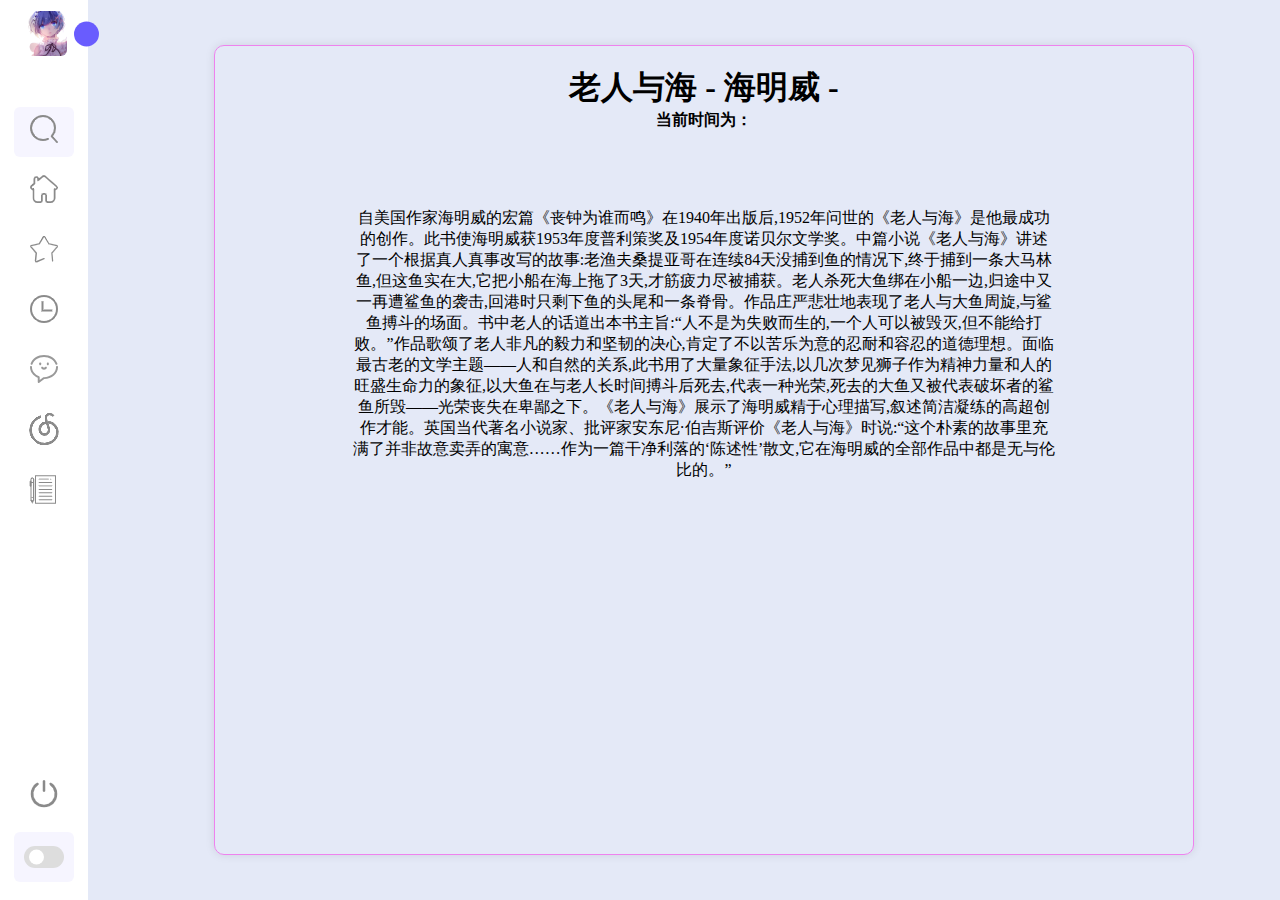
<file: cbl.html>
<!DOCTYPE html>
<html lang="en">

<head>
    <meta charset="UTF-8">
    <meta name="viewport" content="width=device-width, initial-scale=1.0">
    <title>~夕阳的小世界哦~</title>
    <!-- 引入字体图标 -->
    <link rel="stylesheet" href="./font/iconfont.css">
    <link rel="icon" href="font/xuewu.png" type="image/png">
    <style>
        * {
            margin: 0;
            padding: 0;
            box-sizing: border-box;/*盒子模型*/
        }

        body {
            min-height: 100vh;/*视窗高度*/
            background-color: var(--body-color);/*背景颜色*/
            transition: all 0.3s ease;/*过渡效果*/
            /* background-image: url(font/bj.jpg);
            background-size: cover;  直接添加背景图片 就会失去切换深色主题的效果*/
            display: flex;/*设置为弹性盒子*/
        }

        /* 设置全局变量 */
        :root {
            --body-color: #E4E9F7;
            --shell-color: #FFF;
            --primary-color: #695CFE;/*主题色*/
            --primary-color-light: #F6F5FF;/*主题色浅色*/
            --toggle-color: #DDD;
            --text-color: #707070;
        }

        /* 深色主题变量 */
        .dark {
            --body-color: #202224;
            --shell-color: #171717;/*侧边栏背景颜色(深色模式时）*/
            --primary-color: #3a3b3c;
            --primary-color-light: #3a3b3c;
            --toggle-color: #fff;
            --text-color: #ccc;
            background-image: url(font/bj.jpg);
            background-size: cover;/*设置背景图片*/

            
        }

        .shell {
            position: fixed;
            top: 0;
            left: 0;
            height: 100%;
            width: 250px;
            padding: 10px 14px;
            background: var(--shell-color);
            transition: all 0.3s ease;
            z-index: 100;/*设置层级*/
        }

        .close {
            width: 88px;
        }

        .shell li {
            height: 50px;
            list-style: none;/*去除列表的点*/
            display: flex;
            align-items: center;
            margin-top: 10px;
        }

        .image,
        .icon {
            min-width: 60px;/*最小宽度*/
            border-radius: 6px;
        }

        .icon {
            min-width: 60px;
            border-radius: 6px;
            height: 100%;
            display: flex;
            align-items: center;
            justify-content: center;
            font: 300 23px '';/*字体大小*/
        }

        .text,
        .icon {
            color: var(--text-color);/*深色模式字体颜色*/
            transition: all 0.3s ease;/*过渡效果*/
        }

        .text {
            font: 500 17px;
            white-space: nowrap;/*不换行*/
            opacity: 1;
        }

        .shell.close .text {
            opacity: 0;
        }

        header {
            position: relative;
        }

        .image-text {
            display: flex;
            align-items: center;
        }

        .logo-text {
            display: flex;
            flex-direction: column;/*垂直排列*/
        }

        .name {
            margin-top: 2px;
            font: 600 18px '';
        }

        .software {
            font-size: 20px;
            margin-top: -2px;
            display: block;
        }

        .image {
            display: flex;
            align-items: center;
            justify-content: center;
        }

        .image img {
            width: 45px;
            border-radius: 6px;
        }

        .toggle {
            position: absolute;
            top: 50%;
            right: -25px;
            transform: translateY(-50%) rotate(180deg);/*元素向上移动本身高度的50% 元素再旋转180度 transform函数，它将元素沿Y轴（垂直方向）移动*/
            height: 25px;
            width: 25px;
            background-color: var(--primary-color);
            color: var(--shell-color);
            border-radius: 50%;
            display: flex;
            align-items: center;
            justify-content: center;
            font-size: 15px;
            cursor: pointer;
            transition: all 0.3s ease;
        }

        .toggle {
            color: #ccc;
        }

        .shell.close .toggle {
            transform: translateY(-50%) rotate(0deg);
        }

        .menu {
            margin-top: 40px;
        }

        li.search-box {
            border-radius: 6px;
            background-color: var(--primary-color-light);
            cursor: pointer;/*鼠标移动到上面时变成手指*/
            transition: all 0.3s ease;
        }

        li.search-box input {
            height: 100%;
            width: 100%;
            outline: none;/*去除边框*/
            border: none;
            background-color: var(--primary-color-light);
            color: var(--text-color);
            border-radius: 6px;
            font-size: 17px;
            font-weight: 500;
            transition: all 0.3s ease;
        }

        .shell li a {
            list-style: none;
            height: 100%;
            background-color: transparent;/*背景颜色透明*/
            display: flex;
            align-items: center;
            height: 100%;
            width: 100%;
            border-radius: 6px;
            text-decoration: none;
            transition: all 0.3s ease;
        }

        .shell li a:hover {
            background-color: var(--primary-color);
        }

        .shell li a:hover .icon,
        .shell li a:hover .text {
            color: var(--shell-color);
        }

        .menu-bar {
            height: calc(100% - 55px);
            display: flex;
            flex-direction: column;/*垂直排列*/
            justify-content: space-between;/*两端对齐*/
            overflow-y: scroll;/*滚动条*/
        }

        .menu-bar::-webkit-scrollbar {
            display: none;
        }

        .menu-bar .mode {
            border-radius: 6px;
            background-color: var(--primary-color-light);
            position: relative;
            transition: all 0.3s ease;
        }

        .menu-bar .mode .sun-moon {
            height: 50px;
            width: 60px;
        }

        .mode .sun-moon i {
            position: absolute;/*绝对定位*/
        }

        .mode .sun-moon i.sun {
            opacity: 0;/*透明度*/
        }

        .toggle-switch {
            position: absolute;
            right: 0;
            height: 100%;
            min-width: 60px;
            display: flex;
            align-items: center;
            justify-content: center;
            border-radius: 6px;
            cursor: pointer;
        }

        .switch {
            position: relative;
            height: 22px;
            width: 40px;
            border-radius: 25px;
            background-color: var(--toggle-color);
            transition: all 0.3s ease;/*开关的过渡效果*/
        }

        .switch::before {/*开关的小圆点*/
            content: '';
            position: absolute;
            height: 15px;
            width: 15px;
            border-radius: 50%;
            top: 50%;
            left: 5px;
            transform: translateY(-50%);/*元素向上移动本身高度的50%*/
            background-color: var(--shell-color);/*开关的小圆点颜色*/
            transition: all 0.3s ease;
        }

        .dark .shell li a:hover .icon, 
        .dark .shell li a:hover .text {
            color: #ccc;
        }

        .dark .mode .sun-moon i.sun {
            opacity: 1;
        }

        .dark .mode .sun-moon i.moon {
            opacity: 0;
        }

        .dark .switch::before {
            left: 20px;
        }
        .DefaultArticle{
            width: calc(100% - 300px);/*减去左右边距各150px*/
            max-width: 80%;/*最大宽度*/
            height: 90vh;/*90视窗高度*/
            padding: 20px;
            background-color: transparent;/*背景颜色透明*/
            border:1px solid Violet;
            border-radius: 10px;
            box-shadow: 0 0 10px rgba(0, 0, 0, 0.1);/*添加阴影效果*/
            /*实现居中*/
            position: absolute;
            left:55%;
            top: 50%;
            transform: translate(-50%,-50%);
        }
        .AritcleTitle{
            text-align: center;
            font-family: "微软雅黑";
        }
        .ReleaseTime{
            text-align: center;
        }
        .Details{
            width: 75%;
            height: 80%;
            position: relative;
            left:50%;
            top: 50%;
            transform: translate(-50%,-50%);/*实现居中*/
        }
        #time {
            display: inline;
        }
        .dark-article {
        color: #FFFFF0;
        border: 1px solid Gainsboro;
        }
        .ArticleContene{
            text-align: center;
        }
        #playbutton {
        position: fixed;
        right: 20px;
        bottom: 20px;
        background-color: transparent;
        border: none;
        color: #E4E9F7;
        padding: 10px 20px;
        text-align: center;
        text-decoration: none;
        display: inline-block;
        font-size: 16px;
        margin: 4px 2px;
        cursor: pointer;
        }
    </style>
</head>

<body>

    <nav class="shell close">
        <header>
            <div class="image-text">
                <span class="image">
                    <img src="font/123.png">
                </span>
                <div class="text logo-text">
                    <span class="name">小夕阳的侧边栏</span>
                    <span class="software">-Welcome-</span>
                </div>
            </div>
            <i class="iconfont icon-xiangyoujiantou toggle"></i>
        </header>
        <div class="menu-bar">
            <div class="menu">
                <li class="search-box">
                    <i class="iconfont icon-sousuo icon"></i>
                    <input type="text" placeholder="搜索...">
                </li>
                <ul class="menu-links">
                    <li class="nav-link">
                        <a href="zy.html" target="_blank">
                            <i class="iconfont icon-shouye icon" ></i>
                            <span class="text nac-text">主页</span>
                        </a>
                    </li>

                    <li class="nav-link">
                        <a href="404/404.html">
                            <i class="iconfont icon-shoucangxiao icon"></i>
                            <span class="text nac-text">我的收藏</span>
                        </a>
                    </li>

                    <li class="nav-link">
                        <a href="404/404.html">
                            <i class="iconfont icon-lishi icon"></i>
                            <span class="text nac-text">历史记录</span>
                        </a>
                    </li>

                    <li class="nav-link">
                        <a href="http://dongfeng.66ghz.com/5/index.html?i=1" target="_blank">
                            <i class="iconfont icon-xiaoxi icon"></i>
                            <span class="text nac-text">特效</span>
                        </a>
                    </li>

                    <li class="nav-link">
                        <a href="yybfq/yy.html" target="_blank">
                            <i class="iconfont icon-fensi icon"></i>
                            <span class="text nac-text">音乐</span>
                        </a>
                    </li>

                    <li class="nav-link">
                        <a href="lyb/lyb.html" target="_blank">
                            <i class="iconfont icon-chuangzuo icon"></i>
                            <span class="text nac-text">留言板</span>
                        </a>
                    </li>
                </ul>
            </div>
            <div class="bottom-content">
                <li class="">
                    <a id="logout-link" href="javascript:window.close();" target="_self">
                        <i class="iconfont icon-zhuxiaoyuan icon"></i>
                        <span class="text nac-text">注销</span>
                    </a>
                </li>
                <li class="mode">
                    <div class="sun-moon">
                        <i class="iconfont icon-rijian icon sun"></i>
                        <i class="iconfont icon-yejian icon moon"></i>
                    </div>
                    <span class="mode-text text">夜间模式</span>
                    <div class="toggle-switch">
                        <span class="switch"></span>
                    </div>
                </li>
            </div>
        </div>
    </nav>
    <div class="DefaultArticle">
        <h1 class="AritcleTitle">老人与海
            - 海明威 -
        </h1>
        <h4 class="ReleaseTime">当前时间为：<p id="time"></p></h4>
        <div class="Details">
            <p class="ArticleContene">自美国作家海明威的宏篇《丧钟为谁而鸣》在1940年出版后,1952年问世的《老人与海》是他最成功的创作。此书使海明威获1953年度普利策奖及1954年度诺贝尔文学奖。中篇小说《老人与海》讲述了一个根据真人真事改写的故事:老渔夫桑提亚哥在连续84天没捕到鱼的情况下,终于捕到一条大马林鱼,但这鱼实在大,它把小船在海上拖了3天,才筋疲力尽被捕获。老人杀死大鱼绑在小船一边,归途中又一再遭鲨鱼的袭击,回港时只剩下鱼的头尾和一条脊骨。作品庄严悲壮地表现了老人与大鱼周旋,与鲨鱼搏斗的场面。书中老人的话道出本书主旨:“人不是为失败而生的,一个人可以被毁灭,但不能给打败。”作品歌颂了老人非凡的毅力和坚韧的决心,肯定了不以苦乐为意的忍耐和容忍的道德理想。面临最古老的文学主题——人和自然的关系,此书用了大量象征手法,以几次梦见狮子作为精神力量和人的旺盛生命力的象征,以大鱼在与老人长时间搏斗后死去,代表一种光荣,死去的大鱼又被代表破坏者的鲨鱼所毁——光荣丧失在卑鄙之下。《老人与海》展示了海明威精于心理描写,叙述简洁凝练的高超创作才能。英国当代著名小说家、批评家安东尼·伯吉斯评价《老人与海》时说:“这个朴素的故事里充满了并非故意卖弄的寓意……作为一篇干净利落的‘陈述性’散文,它在海明威的全部作品中都是无与伦比的。”</p>
        </div>
    </div>
    <audio src="404/wjpDJ.mp3"></audio>
    <button id="playbutton">111</button>
</body>


<script>

    const body = document.querySelector('body'),
        shell = body.querySelector('nav'),
        toggle = body.querySelector(".toggle"),
        searchBtn = body.querySelector(".search-box"),
        defaultArticle = document.querySelector('.DefaultArticle'),
        modeSwitch = body.querySelector(".toggle-switch"),
        modeText = body.querySelector(".mode-text");
    // 点击toggle元素时触发事件
    toggle.addEventListener("click", () => {
        // 切换shell元素的close类
        shell.classList.toggle("close");
    })
    // 点击searchBtn元素时触发事件
    searchBtn.addEventListener("click", () => {
        // 移除shell元素的close类
        shell.classList.remove("close");
    })
    defaultArticle.addEventListener("click", () => {
        // 移除shell元素的close类
        shell.classList.remove("close");
    })
    // 点击modeSwitch元素时触发事件
    modeSwitch.addEventListener("click", () => {
        // 切换body元素的dark类
        defaultArticle.classList.toggle("dark-article");//文章字体颜色
        body.classList.toggle("dark");
        // 如果body元素包含dark类
        if (body.classList.contains("dark")) {
            modeText.innerText = "白日模式";
        } else {
            modeText.innerText = "夜间模式";
        }
    });
    /*获取当前的时间  
    updateTime 函数通过 document.getElementById('time') 获取了 id 为 'time' 的 HTML 元素，然后使用 new Date().toLocaleTimeString() 获取当前的时间，并将其设置为该元素的 innerHTML，也就是它的内容*/
    function updateTime() {
            document.getElementById('time').innerHTML = new Date().toLocaleTimeString();
        }
        setInterval(updateTime, 1000); // 每隔1秒调用一次 updateTime() 函数
/*        实现注销功能 当点击注销时，关闭当前窗口 document.getElementById("logout-link") 是获取id为"logout-link"的HTML元素 addEventListener("click", function() {...}) 是添加一个点击事件监听器到这个元素。当用户点击这个元素时，会执行这个函数。window.close(); 是关闭当前的浏览器窗口。这个函数通常在用户点击"退出"或"注销"按钮时使用。
        document.getElementById("logout-link").addEventListener("click", function() {
            window.close();
        });) 用这个方法有一些浏览器兼容不了*/

        const audio = document.querySelector('audio');
        const playButton = document.querySelector('#playbutton');

        playButton.addEventListener('click', () => {
            audio.play();
        });
</script>

</html>
</file>
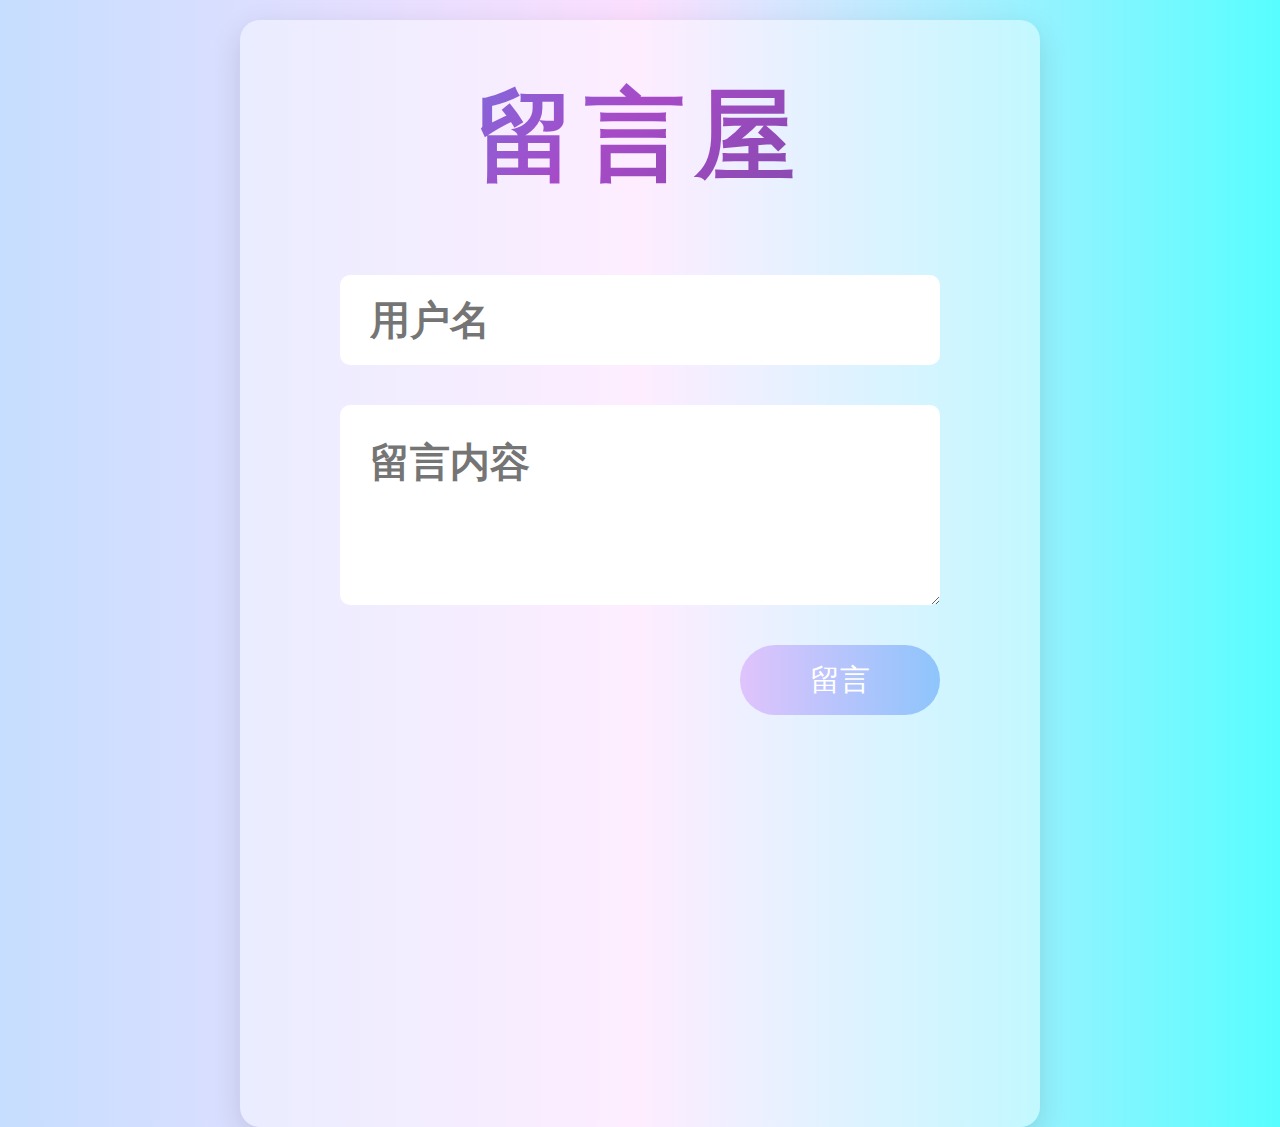
<file: lyb/lyb.html>
<!DOCTYPE html>
<html lang="en">

<head>
    <meta charset="UTF-8">
    <meta name="viewport" content="width=device-width, initial-scale=1.0">
    <title>留言板</title>
    <link rel="stylesheet" href="lyb.css">
    <link rel="icon" href="../font/alyb.png" type="image/png">
</head>

<body>
    <div class="messages">
        <h1>留言屋</h1>
        <div class="form">
            <input type="text" id="username" placeholder="用户名">
            <textarea id="message" placeholder="留言内容"></textarea>
            <button id="submitBtn">留言</button>
        </div>
        <div id="messageBoard">
            <div class="message">
                <div class="message-info">
                    <div class="info">
                        <img src="../font/123.png" width="50px" height="50px">
                        <strong>夕阳 VIP</strong>
                    </div>
                    <span>发布于:2024/2/29 13:14:52</span>
                </div>
                <div class="content">Hello World</div>
            </div>
        </div>
    </div>
</body>
<script>
    // 添加点击事件监听器，当提交按钮被点击时执行以下代码
    document.getElementById("submitBtn").addEventListener('click', function () {
        // 获取用户名和留言内容的值
        var username = document.getElementById("username").value;
        var message = document.getElementById("message").value;
        // 如果留言内容为空，则弹出提示框并返回
        if (message === '') {
            alert("请输入留言内容");
            return;
        }
        // 如果用户名为空，则将用户名设置为匿名
        if (username === '') {
            username = '匿名';
        }
        // 获取留言板元素
        var messageBoard = document.getElementById("messageBoard");
        // 创建新的留言元素
        var newMessage = document.createElement("div");
        newMessage.className = "message";
        // 设置新的留言元素的内容
        newMessage.innerHTML = '<div class="message-info"><div class="info"><img src="123.png"><strong>' + username + '</strong></div><span>发布于:' + getCurrentTime() + '</span></div><div class="content">' + message + '</div>';

        // 将新的留言元素插入到留言板的第一个子元素之前
        messageBoard.insertBefore(newMessage, messageBoard.firstChild);

        // 清空用户名和留言内容的值
        document.getElementById("username").value = '';
        document.getElementById("message").value = '';
    });

    // 获取当前时间的函数
    function getCurrentTime() {
        var now = new Date();
        var year = now.getFullYear();
        var month = ('0' + (now.getMonth() + 1)).slice(-2);
        var day = ('0' + now.getDate()).slice(-2);
        var hour = ('0' + now.getHours()).slice(-2);
        var minute = ('0' + now.getMinutes()).slice(-2);
        var second = ('0' + now.getSeconds()).slice(-2);
        return year + '/' + month + '/' + day + ' ' + hour + ':' + minute + ':' + second;
    }

</script>

</html>
</file>
<file: font/iconfont.css>
.icon-sousuo::before{
    content: url(ss.png);
}
.icon-shouye::before{
    content: url(zy.png);
}
.icon-shoucangxiao::before{
    content: url(sc.png);
}
.icon-lishi::before{
    content: url(lsjl.png);
}
.icon-xiaoxi::before{
    content:url(xx.png);
}
.icon-fensi::before{
    content: url(fsgl.png);
}
.icon-zhuxiaoyuan::before{
    content: url(zx.png);
}
.icon-chuangzuo::before{
    content: url(lyb.png);
}
</file>
<file: lyb/lyb.css>
/*以下是留言板的样式代码。
 */

/* 重置全局样式 */
*{
    padding: 0;
    margin: 0;
    color: #fff;
    box-sizing: border-box;
}

/* 设置页面主体样式 */
body{
    display: flex;
    justify-content: center;
    align-items: center;
    background-image: linear-gradient(90deg,#c6deff 0%,#fcdfff 50%,#57feff 100%);
    /* background-image: url(bg.jpg) ;
    background-repeat: no-repeat;
    background-size: cover; */
}

/* 设置留言板容器样式 */
.messages{
    /* margin-top: 100px; */
    margin-top: 20px;
    width: 800px;
    padding:50px 100px;
    display: flex;
    justify-content: center;
    align-items: center;
    flex-direction: column;
    background-color:rgba(255,255,255,0.43);
    border-radius: 20px;
    box-shadow: 0 10px 30px #00000020;
} 

/* 设置表单样式 */
.form{
    display: flex;
    justify-content: center;
    position: relative;
    flex-direction: column;
    width: 100%;
    padding-bottom: 70px;/*padding-bottom: 70px; 是 CSS 中的一个属性，用于设置元素的底部内边距。*/
}

/* 设置输入框样式 */
input:focus,
textarea:focus{
    outline: none;
}
input,
textarea{
    border: none;
    color:#000;
    margin-bottom: 40px;
    font:900 40px '';
    border-radius: 10px;
    padding: 30px;
}
#username{
    height: 90px;
}
#message{
    height: 200px;
}

/* 设置留言板标题样式 */
.messages h1{
    width: 100%;
    text-align: center;
    margin-bottom: 70px;
    font-size: 100px;
    background-image: linear-gradient(135deg,#667eea 0%,#a74ac7 45%,#764ba2 100%);
    -webkit-background-clip: text;
    -webkit-text-fill-color: transparent;
    letter-spacing: 10px;
}

/* 设置提交按钮样式 */
#submitBtn{
    position: absolute;
    bottom: 0;
    right: 0;
    width: 200px;
    height: 70px;
    border-radius: 50px;
    background-image: linear-gradient(90deg,#e0c3fc 0%,#8ec5fc 100%);
    border: none;
    font-size: 30px;
}

/* 设置留言板样式 */
#messageBoard{
    width: 100%;
    text-align: left;
}

/* 设置留言淡入动画 */
@keyframes messageFadeIn{
    to{
        opacity: 1;
    }
}

/* 设置留言样式 */
.message{
    width: 100%;
    margin: 10px;
    padding: 10px;
    opacity: 0;
    animation: messageFadeIn 0.5s ease forwards;
    background-image: linear-gradient(90deg,#8ec5fc 0%,#e0c3fc 100%);
    background-color: #fff;
    margin: 70px 0;
    border-radius: 10px;
    box-shadow: 0 10px 20px #00000026;
    text-shadow: 0px 0px 20px #ffffff;
}

/* 设置留言信息样式 */
.message-info{
    height: 100px;
    display: flex;
    justify-content: space-between;
    align-items: center;
    font: 30px;
    position: relative;
}

/* 设置留言用户信息样式 */
.info{
    transform: translateY(-30px);
}
.info img{
    width: 150px;
    height: 150px;
    border-radius: 50%;
    border: 10px #ffffff solid;
}

/* 设置留言用户名称样式 */
strong{
    position: absolute;
    width: 800px;
    letter-spacing: 3px;
    top: 70px;
    left: 170px;
    color:yellow;
}

/* 设置留言时间样式 */
.message-info span{
    position: absolute;
    top: 10px;
    right: 10px;
}

/* 设置留言内容样式 */
.content{
    font-size: 36px;
    margin: 30px;
    width: 95%;
    font-style: italic;
}
</file>
